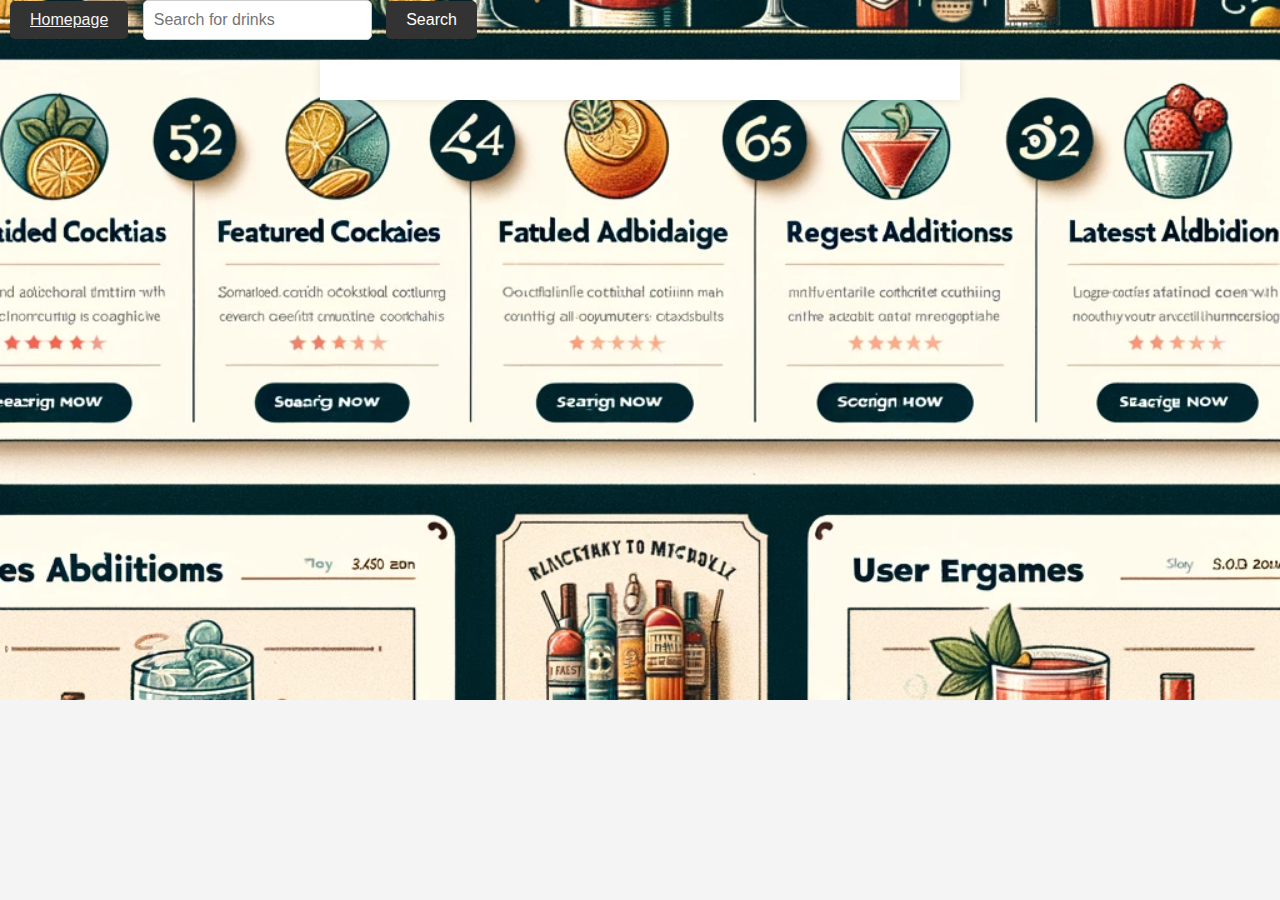
<file: drinks.html>
<!DOCTYPE html>
<html lang="en">
<head>
    <meta charset="UTF-8">
    <meta name="viewport" content="width=device-width, initial-scale=1.0">
    <script src="details.js" defer></script>
    <link rel="stylesheet" href="details.css">
    <title>Cocktail Search</title>
</head>
<body>
    <button id="btn"><a href="index.html">Homepage</a></button>
    <input type="text" id="search-bar" placeholder="Search for drinks">
    <button id="search-button">Search</button>
    <div id="results"></div>

   
</body>
</html>
</file>
<file: details.css>
body {
    font-family: Arial, sans-serif;
    margin: 0;
    padding: 0;
    box-sizing: border-box;
    background-color: #f4f4f4;
    background-image: url('images/1.png');
    background-size: cover;
    background-position: center;
    background-repeat: no-repeat;
}

input[type="text"] {
    padding: 10px;
    font-size: 16px;
    border: 1px solid #ccc;
    border-radius: 5px;
    margin-right: 10px;
}

button {
    padding: 10px 20px;
    font-size: 16px;
    background-color: #333;
    color: white;
    border: none;
    border-radius: 5px;
    cursor: pointer;
}

button:hover {
    background-color: #555;
}

#results {
    max-width: 600px;
    margin: 20px auto;
    padding: 20px;
    background-color: #fff;
    box-shadow: 0 0 10px rgba(0, 0, 0, 0.1);
}

#btn {
    padding: 10px 20px;
    font-size: 16px;
    background-color: #333;
    color: white;
    border: none;
    border-radius: 5px;
    cursor: pointer;
    margin-left: 10px;
    margin-right: 10px;
}

a {
    color: #f4f4f4;
}

#btn:hover {
background-color: #555;
}
</file>
